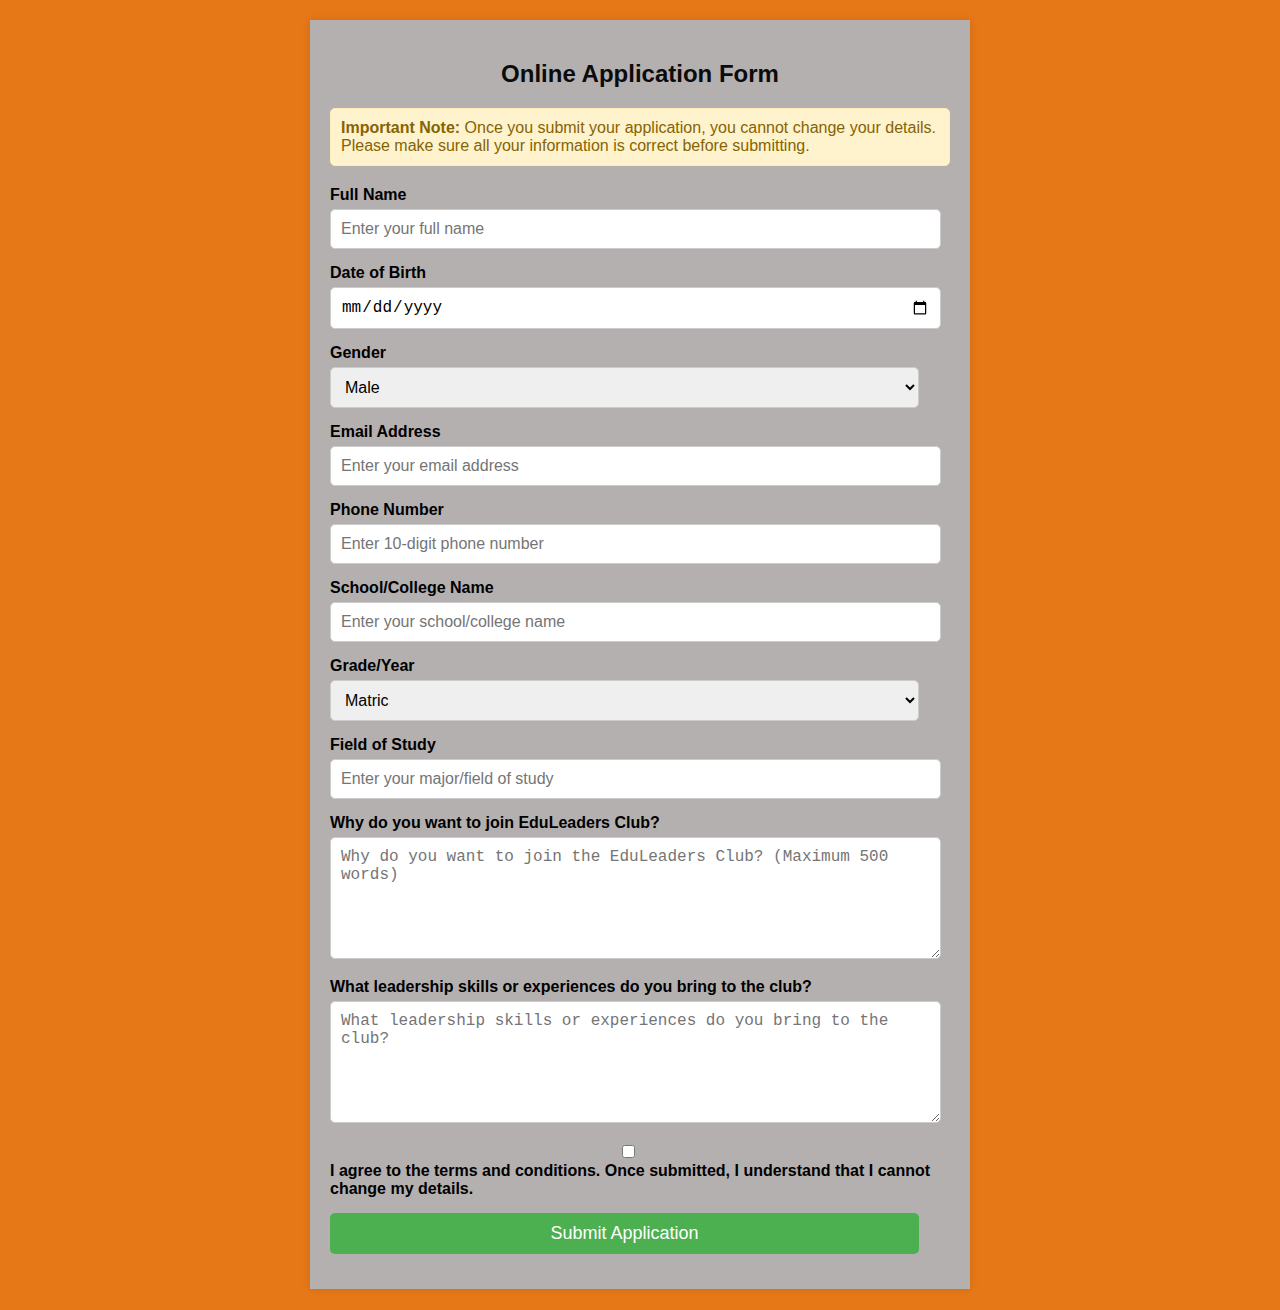
<file: eduleaders club/apply.html>
<!DOCTYPE html>
<html lang="en">

<head>
    <meta charset="UTF-8">
    <meta name="viewport" content="width=device-width, initial-scale=1.0">
    <meta http-equiv="X-UA-Compatible" content="ie=edge">
    <title>EduLeaders Club - Application Form</title>
    <style>
        body {
            font-family: Arial, sans-serif;
            background-color: #e67817;
            margin: 0;
            padding: 20px;
        }

        .container {
            width: 50%;
            margin: 0 auto;
            background-color: #b4b0b0;
            padding: 20px;
            box-shadow: 0 0 10px rgba(0, 0, 0, 0.1);
        }

        h2 {
            text-align: center;
            color: #0b0b0b;
        }

        .form-group {
            margin-bottom: 15px;
        }

        label {
            font-weight: bold;
            margin-bottom: 5px;
            display: block;
        }

        input,
        select,
        textarea,
        button {
            width: 95%;
            padding: 10px;
            font-size: 16px;
            border: 1px solid #ccc;
            border-radius: 5px;
        }

        textarea {
            resize: vertical;
            min-height: 100px;
        }

        button {
            background-color: #4caf50;
            color: white;
            font-size: 18px;
            cursor: pointer;
            border: none;
        }

        button:disabled {
            background-color: #ccc;
        }

        .note {
            background-color: #fff3cd;
            color: #856404;
            padding: 10px;
            margin: 20px 0;
            border-radius: 5px;
            border: 1px solid #ffeeba;
        }
    </style>
</head>

<body>
    <div class="container">
        <h2> Online Application Form</h2>

        <p class="note">
            <strong>Important Note:</strong> Once you submit your application, you cannot change your details. Please make
            sure all your information is correct before submitting.
        </p>

        <form id="applicationForm" onsubmit="return disableForm()">
            <div class="form-group">
                <label for="full_name">Full Name</label>
                <input type="text" id="full_name" name="full_name" required placeholder="Enter your full name">
            </div>

            <div class="form-group">
                <label for="dob">Date of Birth</label>
                <input type="date" id="dob" name="dob" required>
            </div>

            <div class="form-group">
                <label for="gender">Gender</label>
                <select id="gender" name="gender" required>
                    <option value="male">Male</option>
                    <option value="female">Female</option>
                    <option value="other">Other</option>
                    <option value="prefer_not_to_say">Prefer not to say</option>
                </select>
            </div>

            <div class="form-group">
                <label for="email">Email Address</label>
                <input type="email" id="email" name="email" required placeholder="Enter your email address">
            </div>

            <div class="form-group">
                <label for="phone">Phone Number</label>
                <input type="tel" id="phone" name="phone" required pattern="[0-9]{10}" placeholder="Enter 10-digit phone number">
            </div>

            <div class="form-group">
                <label for="school_name">School/College Name</label>
                <input type="text" id="school_name" name="school_name" required placeholder="Enter your school/college name">
            </div>

            <div class="form-group">
                <label for="grade">Grade/Year</label>
                <select id="grade" name="grade" required>
                    <option value="Matric">Matric</option>
                    <option value="Intermediate">Intermediate</option>
                    <option value="Mdcat">Mdcat</option>
                    <option value="Ecat">Ecat</option>
                    <option value="graduate">Graduate</option>
                </select>
            </div>

            <div class="form-group">
                <label for="field_of_study">Field of Study</label>
                <input type="text" id="field_of_study" name="field_of_study" required placeholder="Enter your major/field of study">
            </div>

            <div class="form-group">
                <label for="motivation">Why do you want to join EduLeaders Club?</label>
                <textarea id="motivation" name="motivation" required placeholder="Why do you want to join the EduLeaders Club? (Maximum 500 words)" maxlength="500"></textarea>
            </div>

            <div class="form-group">
                <label for="leadership_skills">What leadership skills or experiences do you bring to the club?</label>
                <textarea id="leadership_skills" name="leadership_skills" required placeholder="What leadership skills or experiences do you bring to the club?" maxlength="500"></textarea>
            </div>

            <div class="form-group">
                <input type="checkbox" id="agreement" name="agreement" required>
                <label for="agreement">I agree to the terms and conditions. Once submitted, I understand that I cannot change my details.</label>
            </div>

            <div class="form-group">
                <button type="submit" id="submitBtn">Submit Application</button>
            </div>
        </form>
    </div>

    <script>
        function disableForm() {
            // Disable all form elements after submission
            alert("Your application has been submitted. You cannot change the details once submitted.");

            // Disable form elements
            const formElements = document.querySelectorAll('input, select, textarea');
            formElements.forEach(element => {
                element.disabled = true;
            });

            // Disable the submit button
            document.getElementById('submitBtn').disabled = true;

            // Prevent form from actually submitting (for demo purposes)
            return false;
        }
    </script>

</body>

</html>
</file>
